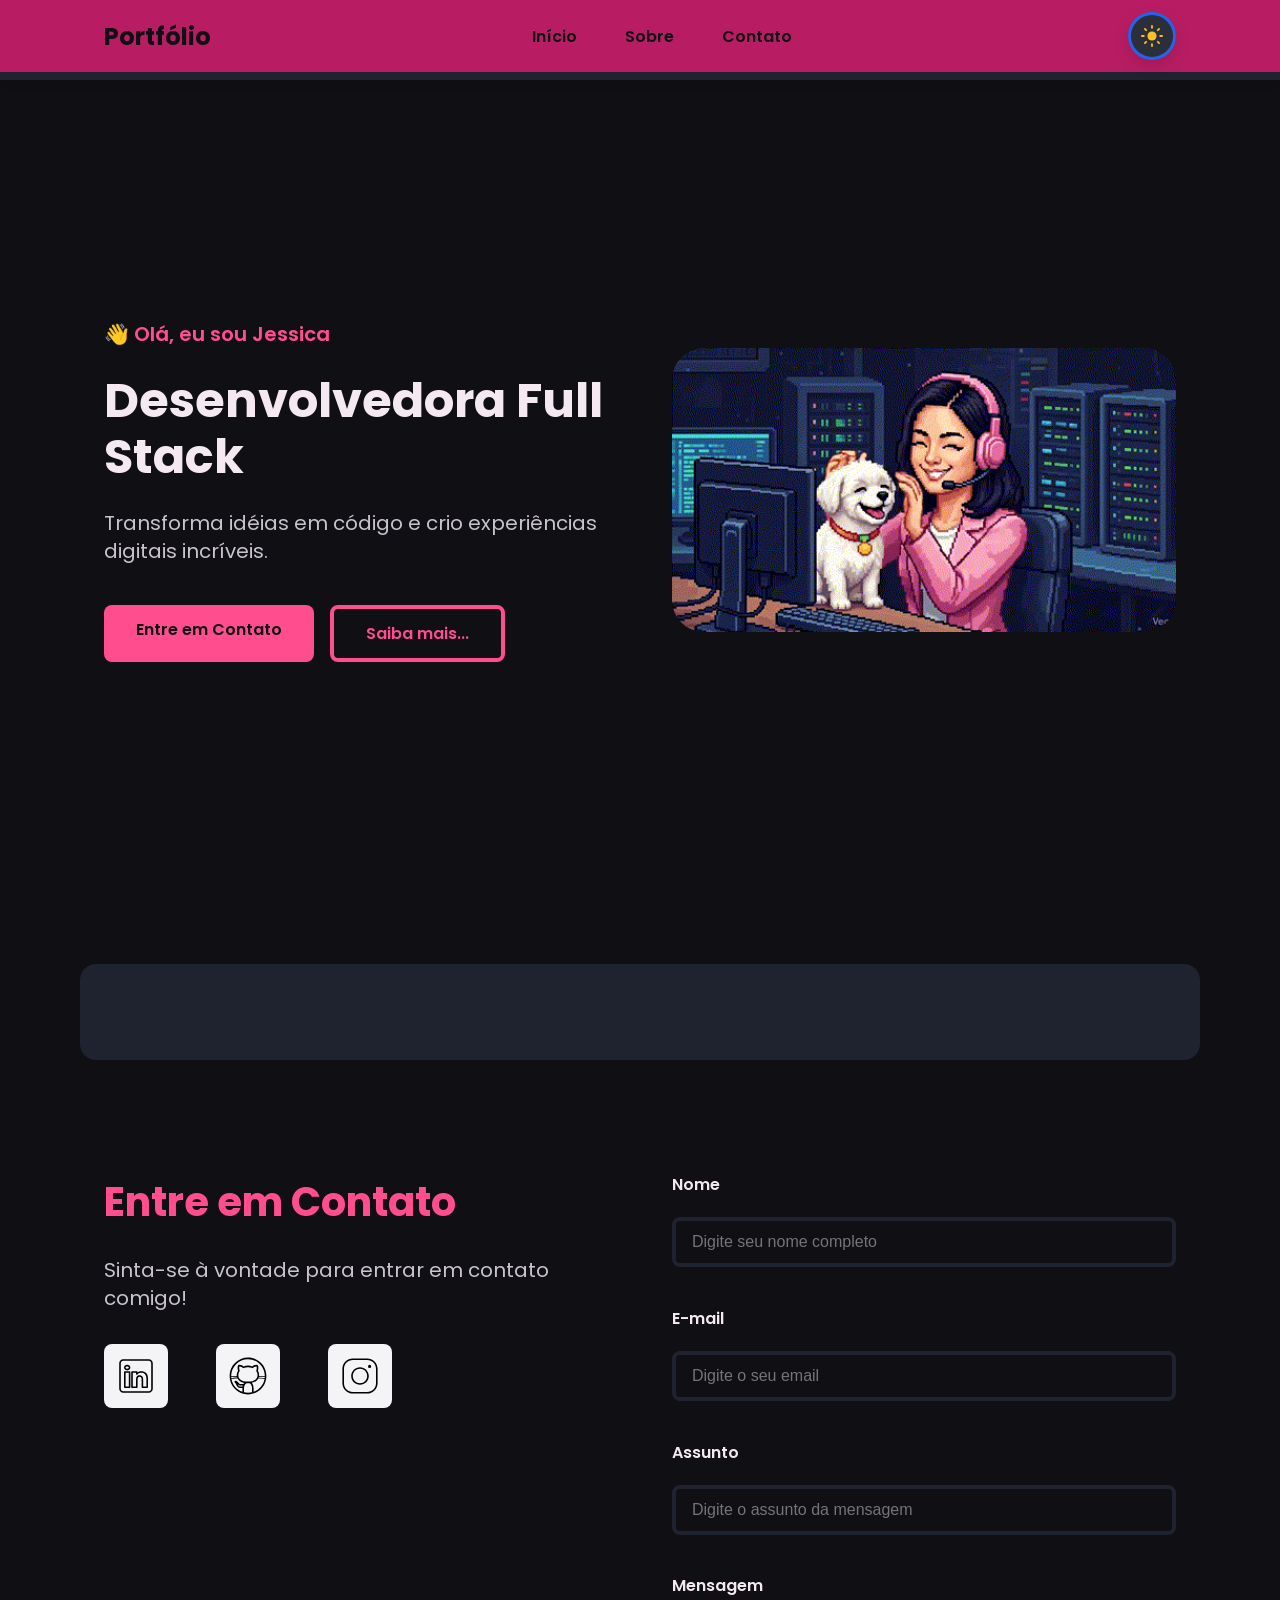
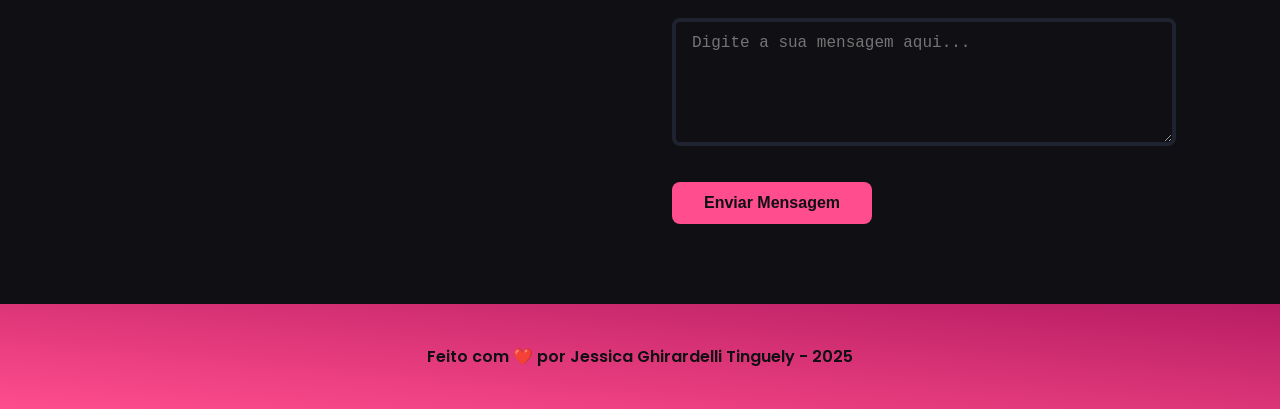
<file: index.html>
<!DOCTYPE html>
<html lang="pt-br">

<head>

    <!-- Servidores de Fontes do Google -->
    <link rel="preconnect" href="https://fonts.googleapis.com">
    <link rel="preconnect" href="https://fonts.gstatic.com" crossorigin>

    <!-- Fonte do Google - Poppins -->
    <link href="https://fonts.googleapis.com/css2?family=Poppins&display=swap" rel="stylesheet">

    <!-- Padrão de caracteres -->
    <meta charset="UTF-8">

    <!-- Layout Mobile -->
    <meta name="viewport" content="width=device-width, initial-scale=1.0">

    <!-- Meta Taqgs Essenciais -->
    <meta name="author" content="Jessica Ghirardelli Tinguely">
    <meta name="description"
        content="Portfólio de Jessica Ghirardelli Tinguely, desenvolvedora Full Stack especializada em criar experiências digitais incríveis. Conheça os meus projetos e entre em contato .">
    <meta name="robots" content="index, follow">

    <!-- Favicon -->
    <link rel="icon" type="image/svg+xml" href="./assets/img/favicon.svg">

    <!--Link para o arquivo CSS -->

    <link rel="stylesheet" href="./assets/css/styles.css">

    <title>Portfólio Jessica</title>
</head>

<body>

    <!-- Navbar - Menu -->
    <header class="flex menu_container">
        <article class="menu_content">
            <div id="titulo">
                <a href="#">Portfólio</a>
            </div>

            <nav>
                <ul class="flex menu_list">
                    <li><a href="#hero">Início</a></li>
                    <li><a href="#about">Sobre</a></li>
                    <li><a href="#contact">Contato</a></li>
                </ul>
            </nav>

            <div id="titulo">
                <!-- Botão de alternar tema -->
                <button id="themeToggle" class="theme-toggle" aria-label="Alternar tema" title="Alternar tema">
                    <span id="themeIcon"></span>
                </button>
            </div>
        </article>
    </header>
    <!-- Seção Principal -->
    <main>

        <section id="hero" class="hero_container">
            <article class="hero_content">
                <h4> 👋 Olá, eu sou Jessica</h4>
                <h1>Desenvolvedora Full Stack</h1>
                <p>Transforma idéias em código e crio experiências digitais incríveis.</p>
                <div class="hero_buttons">
                    <a href="#contact" class="botao">Entre em Contato</a>
                    <a href="#about" class="botao-outline">Saiba mais...</a>
                </div>
            </article>
            <figure class="hero_image">
                <img src="./assets/img/dev_dog.gif"
                    alt="Imagem com uma pessoa desenvolvedora com um laptop na mesa e seu cachoro ao lado"
                    class="ilustracao float-animation" loading="lazy" //>
            </figure>

        </section>

        <section id="about" class="about_container">

        </section>

        <section id="contact" class="contact_container">
            <article class="contact_info">
                <h4>Entre em Contato</h4>
                <p>Sinta-se à vontade para entrar em contato comigo!</p>
                <div class="social_container">
                    <a href="https://linkedin.com/in/jessicatinguely" target="_blank" class="social_icon">
                        <img src="./assets/img/linkedin.svg" alt="Link para o Linkedin">
                    </a>
                    <a href="https://github.com/jessicatinguely" target="_blank" class="social_icon">
                        <img src="./assets/img/github.svg" alt="Link para o GitHub">
                    </a>
                    <a href="https://www.instagram.com/jessicatinguely/" target="_blank" class="social_icon">
                        <img src="./assets/img/instagram.svg" alt="Link para o Instagram">
                    </a>
                </div>


            </article>

            <!-- Formulario -->
            <form action="https://formsubmit.co/e4d1fec4108e5bb2220f2d5863f8aa63" method="POST" id="formulario">

                <input type="hidden" name="_next" value="http://127.0.0.1:5500/sucess.html">
                <input type="hidden" name="_captcha" value="false">

                <label for="nome">Nome</label>
                <input id="nome" name="nome" type="text" placeholder="Digite seu nome completo">
                <span id="txtNome"></span>

                <label for="email">E-mail</label>
                <input id="email" name="email" type="text" placeholder="Digite o seu email">
                <span id="txtEmail"></span>

                <label for="assunto">Assunto</label>
                <input id="assunto" name="assunto" type="text" placeholder="Digite o assunto da mensagem">
                <span id="txtAssunto"></span>

                <label for="mensagem">Mensagem</label>
                <textarea id="mensagem" name="mensagem" placeholder="Digite a sua mensagem aqui..."></textarea>

                <button class="botao" type="submit">Enviar Mensagem</button>
            </form>
        </section>
    </main>
    <!-- Footer - Rodapé -->
    <footer>
        Feito com ❤️ por Jessica Ghirardelli Tinguely - 2025
    </footer>

    <!-- Link para o arquivo JS -->
    <script src="./assets/js/scripts.js"></script>
</body>

</html>
</file>
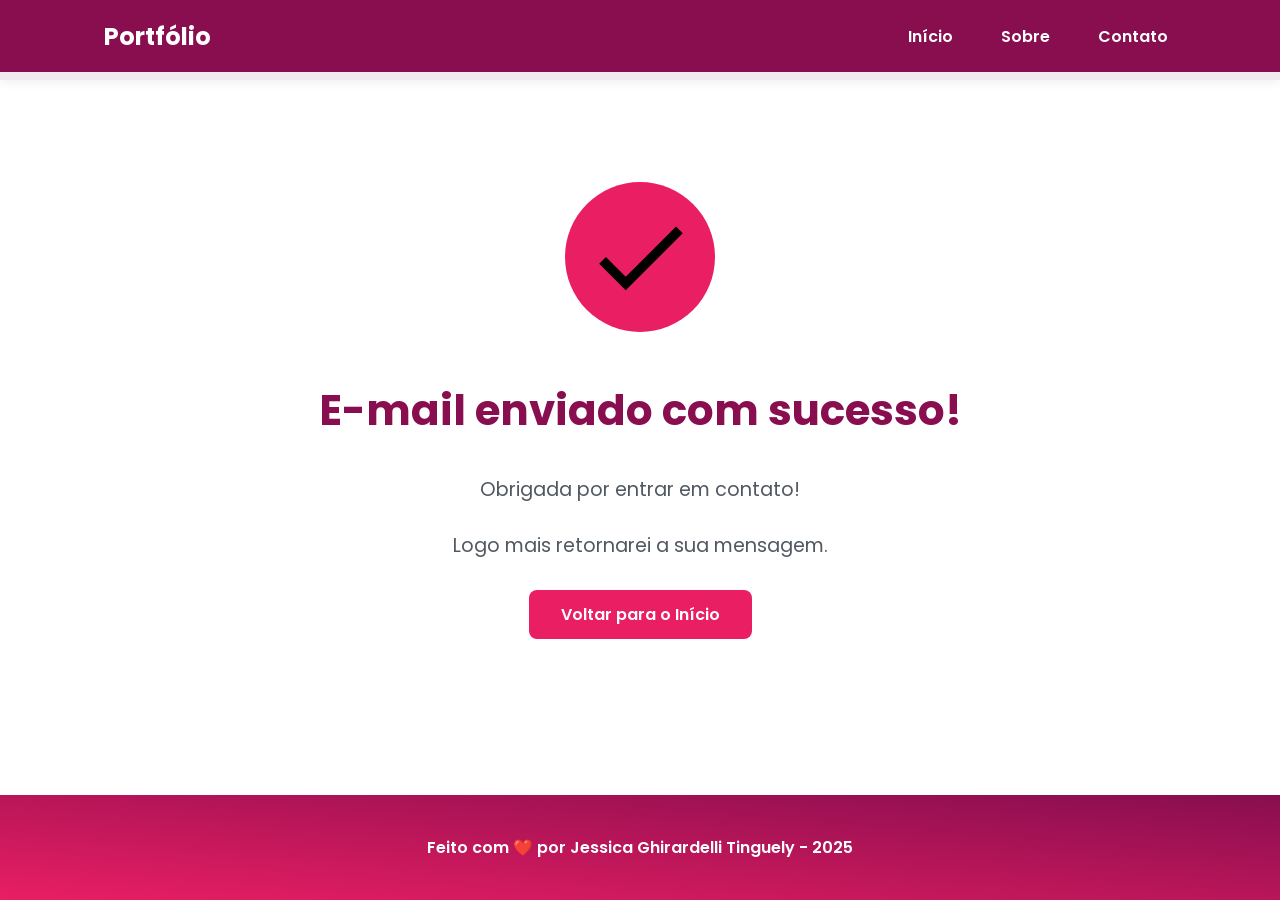
<file: sucess.html>
<!DOCTYPE html>
<html lang="pt-br">
<head>

      <!-- Servidores de Fontes do Google -->
      <link rel="preconnect" href="https://fonts.googleapis.com">
      <link rel="preconnect" href="https://fonts.gstatic.com" crossorigin>
   
      <!-- Fonte do Google - Poppins -->
      <link href="https://fonts.googleapis.com/css2?family=Poppins&display=swap" rel="stylesheet">
  
    <!-- Padrão de caracteres -->
    <meta charset="UTF-8">

    <!-- Layout Mobile -->
    <meta name="viewport" content="width=device-width, initial-scale=1.0">
   
    <!-- Meta Taqgs Essenciais -->
    <meta name="author" content="Jessica Ghirardelli Tinguely">
    <meta name="description" content="Portfólio de Jessica Ghirardelli Tinguely, desenvolvedora Full Stack especializada em criar experiências digitais incríveis. Conheça os meus projetos e entre em contato .">
    <meta name="robots" content="index, follow">

    <!-- Favicon -->
     <link rel="icon" type="image/svg+xml" href="./assets/img/favicon.svg">
     
     <!--Link para o arquivo CSS -->
      <link rel="stylesheet" href="./assets/css/styles.css">

    <title>Portfólio Jessica</title>
</head>
<body>

    <!-- Navbar - Menu -->
   <header class="flex menu_container">
        <article class="menu_content">
            <div id="titulo">
                <a href="index.html">Portfólio</a>
            </div>

            <nav>
                <ul class="flex menu_list">
                    <li><a href="index.html#hero">Início</a></li>
                    <li><a href="index.html#about">Sobre</a></li>
                    <li><a href="index.html#contact">Contato</a></li>
                </ul>
            </nav>
        </article>
   </header>

    <!-- Seção Principal -->
    <main>
        <section class="success_container">
          <figure class="success_icon">
            <img src="./assets/img/sucess.svg" alt="Ícone de sucesso" />
          </figure>
      
          <div class="success_message">
            <h2>E-mail enviado com sucesso!</h2>
            <p>Obrigada por entrar em contato!</p>
            <p>Logo mais retornarei a sua mensagem.</p>
            <a href="index.html" class="botao">Voltar para o Início</a>
          </div>
        </section>
      </main>
    
    <!-- Footer - Rodapé -->
    <footer>
        Feito com ❤️ por Jessica Ghirardelli Tinguely - 2025
    </footer>
</body>
</html>
</file>
<file: assets/css/styles.css>
/* RESET & BASELINE */
* {
    margin: 0;
    padding: 0;
    box-sizing: border-box;
    text-decoration: none;
    outline: none
}

html {
    scroll-behavior: smooth
}

body {
    display: flex;
    flex-direction: column;
    min-height: 100vh;
    background: var(--bg);
    color: var(--text);
    font-family: 'Poppins', sans-serif
}

main {
    flex: 1
}

a,
button {
    cursor: pointer
}

/* DESIGN TOKENS */
:root {
    /* Rosa principal */
    --primary-50: #fff0f6;
    --primary-100: #ffd6e7;
    --primary-200: #ffa3c4;
    --primary-300: #ff72a4;
    --primary-400: #ff4d8d;
    --primary-500: #e91e63;
    --primary-600: #d81b60;
    --primary-700: #c2185b;
    --primary-800: #880e4f;
    --primary-900: #560e2c;

    /* Neutros */
    --bg: #ffffff;
    --surface: #fff7fb;
    --text: #171717;
    --muted: #505861;
    --white: var(--bg);
    --black-800: var(--text);
    --gray-100: #f5f5f5;
    --gray-200: #f0eaf1;
    --gray-400: var(--muted);

    /* Auxiliares */
    --error: #e63946;

    /* Sombras */
    --shadow-sm: 0 0.25rem 0.5rem #0000000d;
    --shadow-md: 0 0.25rem 0.75rem #6b36c84d;
    --shadow-lg: 0 0.5rem 1.5rem #6b36c833;
    --shadow-focus: 0 0 0 0.25rem #6b36c81a;
}

/* Tema escuro */
:root[data-theme="dark"] {
    color-scheme: dark;
    --bg: #0f0f14;
    --surface: #f4f4f7;
    --text: #f5e9f1;
    --muted: #c9c3cc;
    --white: var(--bg);
    --black-800: var(--text);
    --gray-100: #1b1e27;
    --gray-200: #1f2330;
    --gray-400: var(--muted);
    --primary-400: #ff79a8;
    --primary-500: #ff4d8d;
    --primary-800: #b81d63;
}

/* Usa preferência do sistema */
@media (prefers-color-scheme:dark) {
    :root:not([data-theme="light"]) {
        color-scheme: dark;
        --bg: #0f0f14;
        --surface: #87898e;
        --text: #f5e9f1;
        --muted: #c9c3cc;
        --white: var(--bg);
        --black-800: var(--text);
        --gray-100: #1b1e27;
        --gray-200: #1f2330;
        --gray-400: var(--muted);
        --primary-400: #ff79a8;
        --primary-500: #ff4d8d;
        --primary-800: #b81d63;
    }
}

/* COMPONENTES */

/* Botões */
.botao,
.botao-outline {
    padding: .75rem 2rem;
    border-radius: .5rem;
    font-size: 1rem;
    font-weight: 600;
    text-align: center;
    transition: all .3s ease
}

.botao {
    border: none;
    color: var(--white);
    background: var(--primary-500)
}

.botao:hover {
    background: var(--primary-800);
    box-shadow: var(--shadow-md);
    transform: translateY(-.25rem)
}

.botao-outline {
    border: .25rem solid var(--primary-500);
    color: var(--primary-500);
    background: transparent
}

.botao-outline:hover {
    background: var(--primary-500);
    color: var(--white);
    box-shadow: var(--shadow-md);
    transform: translateY(-.25rem)
}

/* Header */
.menu_container {
    position: sticky;
    top: 0;
    width: 100%;
    height: 5rem;
    background: var(--primary-800);
    border-bottom: .5rem solid var(--gray-200);
    box-shadow: var(--shadow-sm);
    z-index: 1000
}

.menu_content {
    display: flex;
    justify-content: space-between;
    align-items: center;
    width: min(70rem, 100%);
    height: 100%;
    padding: 0 1.5rem;
    margin: 0 auto;
    gap: 1rem
}

.menu_content nav {
    display: flex;
    align-items: center
}

.menu_container a {
    font-weight: 600;
    color: var(--white);
    transition: color .3s ease
}

.menu_container a:hover {
    color: var(--primary-200)
}

#titulo a {
    font-size: 1.5rem;
    font-weight: 700
}

.menu_list {
    display: flex;
    list-style: none;
    gap: 2rem
}

.menu_list a {
    padding: .5rem
}

/* Toggle de Tema */
.theme-toggle {
    margin-left: 1rem;
    width: 48px;
    height: 48px;
    display: inline-flex;
    align-items: center;
    justify-content: center;
    border-radius: 999px;
    background: var(--gray-100);
    color: #374151;
    border: 3px solid #2563eb;
    box-shadow: 0 6px 16px #00000022;
    transition: background .2s ease, transform .15s ease, box-shadow .2s ease;
    cursor: pointer
}

.theme-toggle:hover {
    transform: translateY(-1px);
    box-shadow: 0 10px 22px #00000033
}

.theme-toggle svg {
    width: 22px;
    height: 22px;
    display: block
}

:root[data-theme="dark"] .theme-toggle {
    background: #2b2f3a;
    color: #fbbf24
}

/* Hero */
.hero_container {
    min-height: calc(100vh - 5rem);
    display: flex;
    align-items: center;
    gap: 4rem;
    max-width: 70rem;
    margin: 0 auto;
    padding: 3rem 1.5rem
}

.hero_image {
    flex: 1;
    display: flex;
    justify-content: center;
    align-items: center;
    gap: 4rem
}

.ilustracao {
    width: 100%;
    max-width: 100%;
    border-radius: 2rem
}

.hero_content {
    flex: 1;
    display: flex;
    flex-direction: column;
    gap: 1.5rem
}

.hero_content h4 {
    font-size: 1.25rem;
    font-weight: 600;
    color: var(--primary-500)
}

.hero_content h1 {
    font-size: 3rem;
    font-weight: 700;
    line-height: 3.5rem;
    color: var(--black-800)
}

.hero_content p {
    font-size: 1.25rem;
    line-height: 1.75rem;
    color: var(--gray-400)
}

.hero_buttons {
    display: flex;
    gap: 1rem;
    margin-top: 1rem
}

/* Animação */
@keyframes float {

    0%,
    100% {
        transform: translateY(0)
    }

    50% {
        transform: translateY(-1.25rem)
    }
}

.float-animation {
    animation: float 3s ease-in-out infinite
}

/* About */
.about_container {
    margin: 4rem auto;
    display: flex;
    align-items: center;
    gap: 4rem;
    background: var(--gray-200);
    border-radius: 1rem;
    max-width: 70rem;
    padding: 3rem 1.5rem
}

.about_image {
    flex: 0 0 17.5rem
}

.about_image img {
    width: 100%;
    border: .375rem solid var(--primary-500);
    border-radius: 50%;
    box-shadow: var(--shadow-lg)
}

.about_content h2 {
    font-size: 2.5rem;
    font-weight: 700;
    margin-bottom: 1.5rem;
    color: var(--primary-800)
}

.about_content p {
    font-size: 1.25rem;
    line-height: 1.75rem;
    color: var(--gray-400);
    margin-bottom: 1rem
}

.about_stats {
    display: flex;
    gap: 2rem;
    margin-top: 2rem;
    align-items: center
}

.about_stats .botao {
    margin-right: auto
}

.stats-wrapper {
    display: flex;
    gap: 2rem;
    margin-top: 2rem
}

.stat-item {
    text-align: center
}

.stat-number {
    font-size: 1.5rem;
    font-weight: 700;
    color: var(--primary-500)
}

.stat-label {
    font-size: .875rem;
    color: var(--gray-400)
}

/* Contato */
.contact_container {
    display: grid;
    grid-template-columns: 1fr 1fr;
    margin: 4rem auto 2rem;
    gap: 4rem;
    max-width: 70rem;
    padding: 3rem 1.5rem
}

.contact_info h4 {
    font-size: 2.5rem;
    font-weight: 700;
    color: var(--primary-500);
    margin-bottom: 1.5rem
}

.contact_info p {
    font-size: 1.25rem;
    line-height: 1.75rem;
    color: var(--gray-400);
    margin-bottom: 2rem
}

.social_container {
    display: flex;
    gap: 3rem
}

.social_icon {
    width: 4rem;
    height: 4rem;
    padding: .75rem;
    background: var(--surface);
    border-radius: .5rem;
    transition: all .3s ease
}

.social_icon:hover {
    background: var(--primary-600);
    box-shadow: var(--shadow-md);
    transform: translateY(-.25rem)
}

.social_icon img {
    width: 100%;
    filter: brightness(0) saturate(100%)
}

.social_icon:hover img {
    filter: brightness(0) invert(100%)
}

/* Formulário */
form {
    display: flex;
    flex-direction: column;
    gap: 1.25rem
}

form label {
    font-size: 1rem;
    font-weight: 600;
    color: var(--black-800)
}

form input,
textarea {
    width: 100%;
    padding: .75rem 1rem;
    border: .25rem solid var(--gray-200);
    border-radius: .5rem;
    font-size: 1rem;
    background: var(--white);
    color: var(--black-800);
    transition: border-color .3s ease
}

form input:focus,
form textarea:focus {
    border-color: var(--primary-500);
    box-shadow: var(--shadow-focus);
    font-size: larger
}

form textarea {
    resize: vertical;
    min-height: 8rem;
    max-height: 15rem
}

form span {
    font-size: .75rem;
    color: var(--error);
    margin-top: -.075rem;
    font-weight: 500
}

form .botao {
    align-self: flex-start;
    margin-top: 1rem
}

/* Footer */
footer {
    background: linear-gradient(to right top, var(--primary-500), var(--primary-800));
    color: var(--white);
    text-align: center;
    padding: 2.5rem;
    font-weight: 600;
    margin-top: auto
}

/* RESPONSIVIDADE */
@media (max-width:1120px) {

    .menu_content,
    .hero_container,
    .about_container,
    .contact_container {
        max-width: 100%;
        padding: 3rem 2rem
    }
}

@media (max-width:960px) {
    .hero_container {
        flex-direction: column-reverse;
        text-align: center;
        gap: 2rem;
        padding: 2rem 1.5rem
    }

    .hero_content h1 {
        font-size: 2.5rem;
        line-height: 3rem
    }

    .about_container {
        flex-direction: column;
        text-align: center
    }

    .about_image img {
        max-width: 15rem;
        margin: 0 auto
    }

    .contact_container {
        grid-template-columns: 1fr;
        text-align: center
    }

    .social_container {
        justify-content: center
    }
}

@media (max-width:480px) {
    .menu_container {
        height: auto
    }

    .menu_content {
        flex-wrap: wrap;
        justify-content: space-between;
        align-items: center;
        width: 100%;
        padding: .75rem 1rem;
        gap: .5rem 1rem
    }

    #titulo {
        order: 1
    }

    .menu_content nav {
        order: 2;
        width: 100%
    }

    .theme-toggle {
        order: 3;
        margin-left: 0
    }

    .menu_list {
        display: flex !important;
        justify-content: space-between;
        align-items: center;
        gap: .75rem;
        width: 100%;
        flex-wrap: wrap
    }

    .hero_container {
        flex-direction: column-reverse;
        gap: 1.5rem;
        padding: 1.25rem 1rem;
        text-align: center
    }
}

/* Página de sucesso */
.success_container {
    display: flex;
    flex-direction: column;
    align-items: center;
    justify-content: center;
    text-align: center;
    min-height: calc(100vh - 5rem - 160px);
    padding: 4rem 1.5rem;
    background: var(--white);
    gap: 2.5rem
}

.success_message {
    display: grid;
    justify-items: center;
    gap: 1rem
}

.success_icon img {
    width: 150px;
    height: 150px;
    border-radius: 50%;
    background: var(--primary-500);
    padding: 18px;
    object-fit: contain;
    border: none
}

.success_message h2 {
    font-size: clamp(26px, 3vw + 8px, 42px);
    color: var(--primary-800);
    margin-bottom: 1.25rem;
    font-weight: 700
}

.success_message p {
    color: var(--gray-400);
    font-size: 1.2rem;
    line-height: 1.5rem;
    margin-bottom: 1rem
}
</file>
